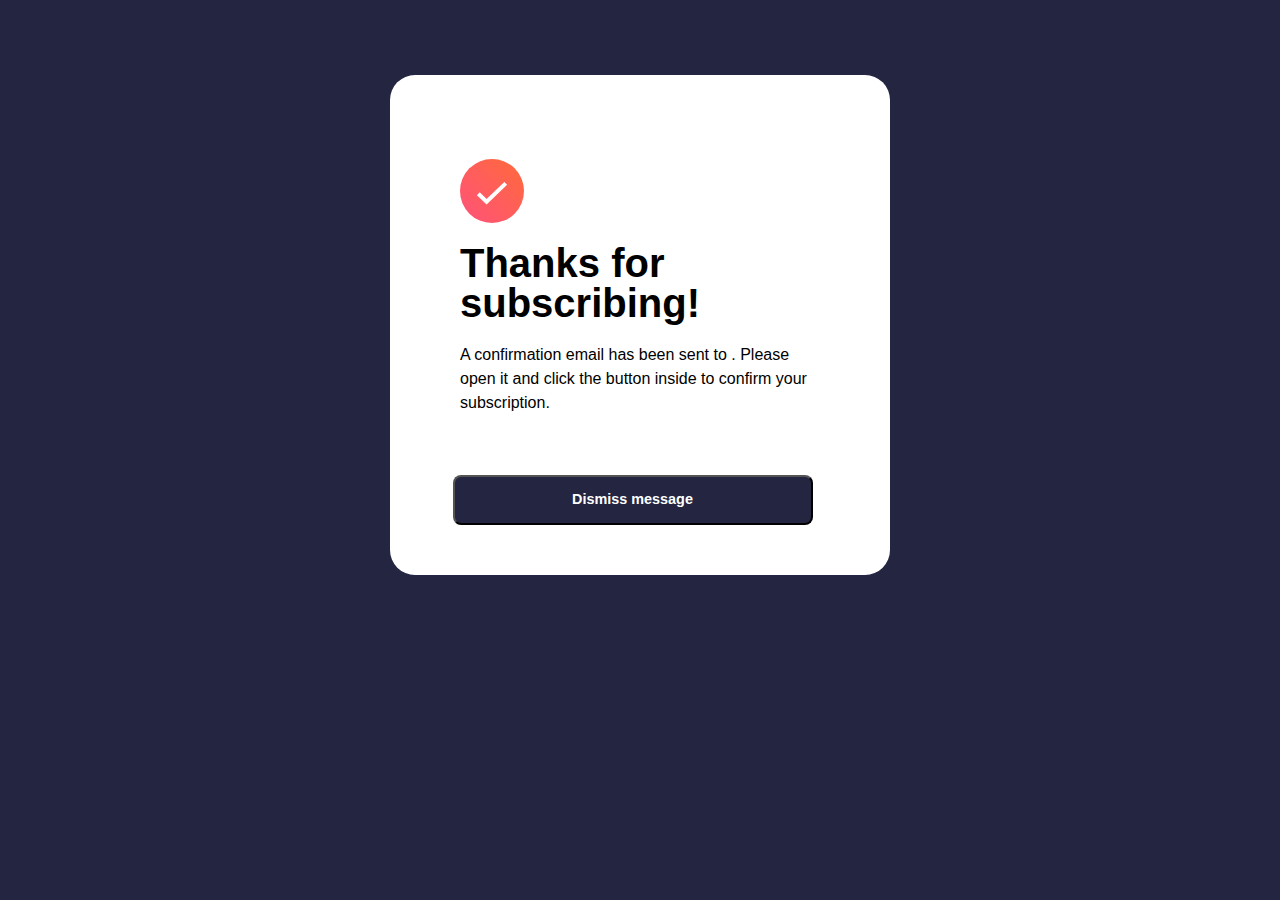
<file: newsletter-sign-up-with-success-message-main/assets/Sucess.html>
<!DOCTYPE html>
<html lang="en">
  <head>
    <meta charset="UTF-8" />
    <meta name="viewport" content="width=device-width, initial-scale=1.0" />
    <title>Document</title>
    <link rel="stylesheet" href="./styles.css" />
  </head>
  <body>
    <div class="outer">
      <div class="grid-row">
        <div class="row-1">
          <img src="./images/icon-success.svg" alt="Sucess" />
        </div>
        <div class="row-2">Thanks for subscribing!</div>
        <div class="row-3">
          <p>
            A confirmation email has been sent to <b class="insert"></b>. Please
            open it and click the button inside to confirm your subscription.
          </p>
        </div>
      </div>
      <div class="row-4"><button class="button-2">Dismiss message</button></div>
    </div>
    <script src="../script.js"></script>
  </body>
</html>
</file>
<file: newsletter-sign-up-with-success-message-main/assets/styles.css>
/* CSS Setup and Reset from https://www.joshwcomeau.com/css/custom-css-reset/*/
/*
  1. Use a more-intuitive box-sizing model.
*/
*,
*::before,
*::after {
  box-sizing: border-box;
}
/*
    2. Remove default margin
  */
* {
  margin: 0;
}
/*
    Typographic tweaks!
    3. Add accessible line-height
    4. Improve text rendering
  */
@import url("https://fonts.googleapis.com/css2?family=Outfit:wght@400;700&display=swap");
body {
  font-family: "Outfit", sans-serif;
  font-size: 16px;
  line-height: 1.5;
  -webkit-font-smoothing: antialiased;
}
/*
    5. Improve media defaults
  */
img,
picture,
video,
canvas,
svg {
  display: block;
  max-width: 100%;
}
/*
    6. Remove built-in form typography styles
  */
input,
button,
textarea,
select {
  font: inherit;
}
/*
    7. Avoid text overflows
  */
p,
h1,
h2,
h3,
h4,
h5,
h6 {
  overflow-wrap: break-word;
}
/*
    8. Create a root stacking context
  */
#root,
#__next {
  isolation: isolate;
}

/*mobile view*/
.outer {
  display: grid;
  height: 100vh;
  width: 100vw;
  grid-template-columns: 1fr;
  grid-template-rows: repeat(2, 50%);
}

.grid-row {
  margin-left: 10px;
  margin-right: 10px;
  align-self: end;
  padding: 10px;
}

.row-1 {
  margin-bottom: 20px;
}

.row-2 {
  margin-bottom: 20px;
  color: black;
  font-weight: 600;
  font-size: 2.5em;
  line-height: 1;
}

.row-4 {
  align-self: end;
  width: 100vw;
  justify-self: center;
  margin-bottom: 5vh;
  margin-left: 5%;
}

.row-4 button {
  display: block;
  width: 90%;
  height: 50px;
  font-weight: 600;
  color: white;
  font-size: 0.9em;
  border-radius: 8px;
  background-color: #242541;
}
.row-4 button:hover {
  background: linear-gradient(to right, #fe5278 0%, #ff683e 100%);
}

@media screen and (min-width: 550px) {
  body {
    display: flex;
    justify-content: center;
    background-color: #242541;
  }

  .outer {
    padding-top: 200px;
    width: 500px;
    height: 500px;
    background-color: white;
    border-radius: 25px;
    position: relative;
    top: 75px;
  }

  .row-4 {
    width: 500px;
    padding-top: 50px;
  }

  .row-1,
  .row-2,
  .row-3,
  .row-4 {
    align-self: flex-start;
    padding-left: 50px;
    padding-right: 50px;
  }
}
</file>
